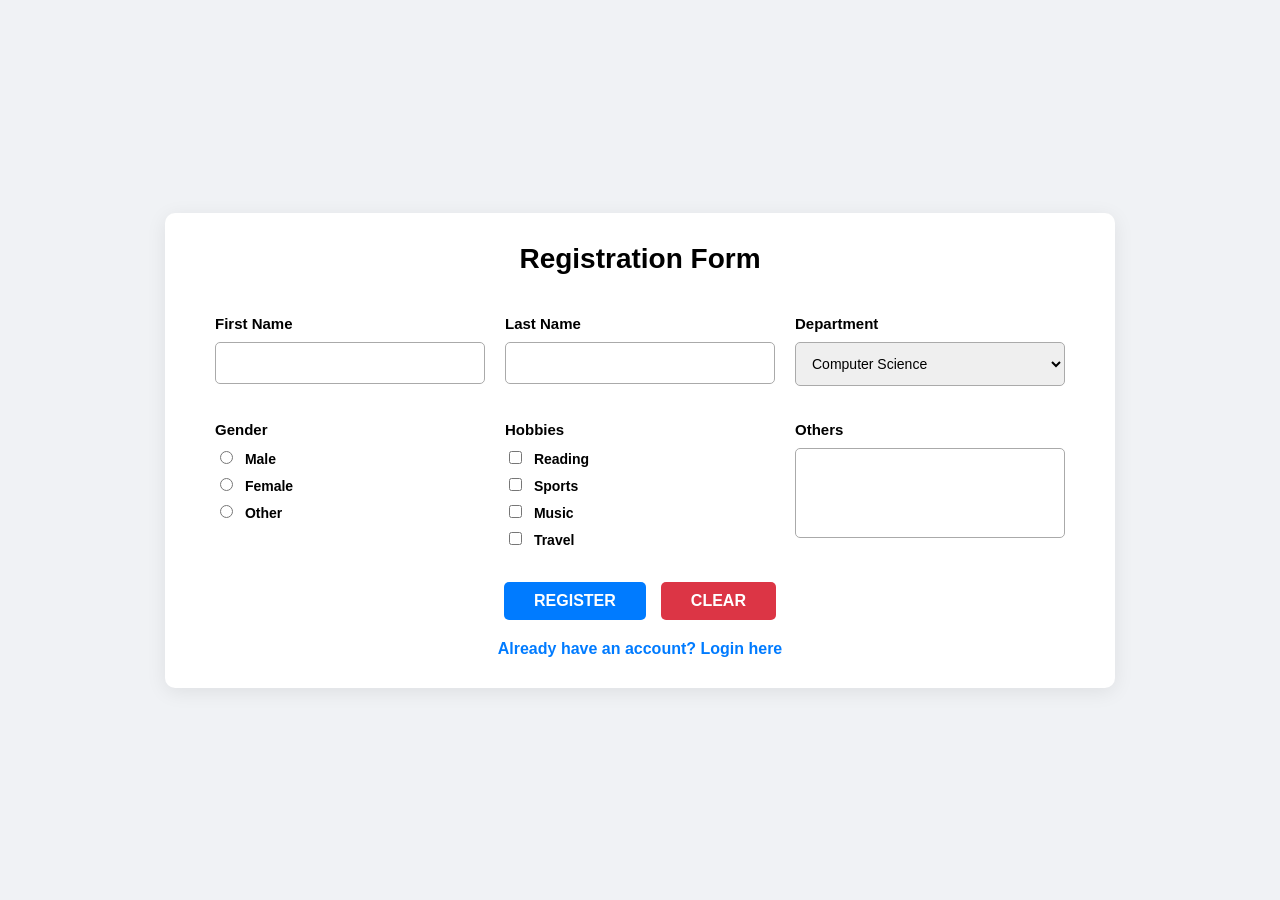
<file: index.html>
<!doctype html>
<html>
  <head>
    <title>Registration Form</title>
    <link rel="stylesheet" href="style.css" />
  </head>
  <body>
    <div class="container reg-container">
      <h2>Registration Form</h2>
      <form id="regForm" method="POST" action="register_process.php">
        <table>
          <tr>
            <td>
              <label class="field-label">First Name</label>
              <input type="text" id="fname" name="fname" />
            </td>
            <td>
              <label class="field-label">Last Name</label>
              <input type="text" id="lname" name="lname" />
            </td>
            <td>
              <label class="field-label">Department</label>
              <select name="dept">
                <option>Computer Science</option>
                <option>Information Technology</option>
                <option>Engineering</option>
              </select>
            </td>
          </tr>
          <tr>
            <td>
              <label class="field-label">Gender</label>
              <div class="inline">
                <input type="radio" name="gender" value="Male" /> Male
              </div>
              <div class="inline">
                <input type="radio" name="gender" value="Female" /> Female
              </div>
              <div class="inline">
                <input type="radio" name="gender" value="Other" /> Other
              </div>
            </td>
            <td>
              <label class="field-label">Hobbies</label>
              <div class="inline">
                <input
                  type="checkbox"
                  class="hobby-check"
                  name="hobbies[]"
                  value="Reading"
                />
                Reading
              </div>
              <div class="inline">
                <input
                  type="checkbox"
                  class="hobby-check"
                  name="hobbies[]"
                  value="Sports"
                />
                Sports
              </div>
              <div class="inline">
                <input
                  type="checkbox"
                  class="hobby-check"
                  name="hobbies[]"
                  value="Music"
                />
                Music
              </div>
              <div class="inline">
                <input
                  type="checkbox"
                  class="hobby-check"
                  name="hobbies[]"
                  value="Travel"
                />
                Travel
              </div>
            </td>
            <td>
              <label class="field-label">Others</label>
              <textarea id="others" name="others" rows="4"></textarea>
            </td>
          </tr>
        </table>

        <div class="buttons">
          <button type="submit" class="register">Register</button>
          <button type="button" id="confirmClear" class="clear">Clear</button>
        </div>

        <div class="footer-link">
          <a href="login.php">Already have an account? Login here</a>
        </div>
      </form>
    </div>

    <script>
      // --- 1. THE CLEAR CONFIRMATION SIGNAL ---
      document
        .getElementById("confirmClear")
        .addEventListener("click", function () {
          // Displays a browser popup with OK and Cancel
          const userConfirmed = confirm(
            "Are you sure? This will wipe all the information you typed.",
          );

          if (userConfirmed) {
            document.getElementById("regForm").reset();
          }
        });

      // --- 2. THE REGISTRATION VALIDATION SIGNAL ---
      document
        .getElementById("regForm")
        .addEventListener("submit", function (e) {
          // Grab the elements
          const fname = document.getElementById("fname").value.trim();
          const lname = document.getElementById("lname").value.trim();
          const gender = document.querySelector('input[name="gender"]:checked');
          const hobbies = document.querySelectorAll(".hobby-check:checked");
          const others = document.getElementById("others").value.trim();

          let errors = [];

          // Logic: Names must be filled
          if (fname === "" || lname === "") {
            errors.push("First and Last Name are required.");
          }

          // Logic: Gender must be selected
          if (!gender) {
            errors.push("Please select a Gender.");
          }

          // Logic: Must have a hobby OR something in the others box
          if (hobbies.length === 0 && others === "") {
            errors.push(
              "Please select at least one hobby (like Travel!) or fill out the 'Others' box.",
            );
          }

          // If there are errors, stop the form and alert the user
          if (errors.length > 0) {
            // This stops the 405 error by preventing the form from submitting
            e.preventDefault();
            alert("Wait! Please fix the following:\n\n" + errors.join("\n"));
          }
        });
    </script>
  </body>
</html>
<!--
<!doctype html>
<html>
  <head>
    <title>Registration Form</title>
    <link rel="stylesheet" href="style.css" />
    <style>
      /* Keeping the strength bar subtle */
      #strengthBar {
        background-color: #eee;
        display: block;
        height: 5px;
        width: 0%;
        transition: 0.3s;
        margin-top: 8px;
        border-radius: 10px;
      }
      #strengthText {
        font-size: 0.75em;
        font-weight: bold;
        display: block;
        margin-top: 2px;
      }
    </style>
  </head>
  <body>
    <div class="container reg-container">
      <h2>Registration Form</h2>
      <form id="regForm" method="POST" action="register_process.php">
        <table>
          <tr>
            <td>
              <label class="field-label">First Name</label>
              <input type="text" id="fname" name="fname" />
            </td>
            <td>
              <label class="field-label">Last Name</label>
              <input type="text" id="lname" name="lname" />
            </td>
            <td>
              <label class="field-label">Department</label>
              <select name="dept">
                <option>Computer Science</option>
                <option>Information Technology</option>
                <option>Engineering</option>
              </select>
            </td>
          </tr>
          <tr>
            <td>
              <label class="field-label">Gender</label>
              <div class="inline">
                <input type="radio" name="gender" value="Male" /> Male
              </div>
              <div class="inline">
                <input type="radio" name="gender" value="Female" /> Female
              </div>
              <div class="inline">
                <input type="radio" name="gender" value="Other" /> Other
              </div>
            </td>
            <td>
              <label class="field-label">Hobbies</label>
              <div class="inline">
                <input
                  type="checkbox"
                  class="hobby-check"
                  name="hobbies[]"
                  value="Reading"
                />
                Reading
              </div>
              <div class="inline">
                <input
                  type="checkbox"
                  class="hobby-check"
                  name="hobbies[]"
                  value="Sports"
                />
                Sports
              </div>
              <div class="inline">
                <input
                  type="checkbox"
                  class="hobby-check"
                  name="hobbies[]"
                  value="Music"
                />
                Music
              </div>
              <div class="inline">
                <input
                  type="checkbox"
                  class="hobby-check"
                  name="hobbies[]"
                  value="Travel"
                />
                Travel
              </div>
            </td>
            <td>
              <label class="field-label">Others</label>
              <textarea id="others" name="others" rows="4"></textarea>
            </td>
          </tr>
          <tr>
            <td>
              <label class="field-label">Password</label>
              <input
                type="password"
                id="regPass"
                name="password"
                placeholder="Create a password (6-20 chars)"
              />

              <div id="strengthBar"></div>
              <span id="strengthText"></span>
            </td>
            <td></td>
            <td></td>
          </tr>
        </table>

        <div class="buttons">
          <button type="submit" class="register">Register</button>
          <button type="button" id="confirmClear" class="clear">Clear</button>
        </div>

        <div class="footer-link">
          <a href="login.php">Already have an account? Login here</a>
        </div>
      </form>
    </div>

    <script>
      const passwordInput = document.getElementById("regPass");
      const strengthBar = document.getElementById("strengthBar");
      const strengthText = document.getElementById("strengthText");

      // 1. REAL-TIME STRENGTH SIGNAL
      passwordInput.addEventListener("input", function () {
        const val = passwordInput.value;
        const len = val.length;

        // Force Max 20 Limit
        if (len > 20) {
          passwordInput.value = val.substring(0, 20);
        }

        // Calculate Strength
        let strength = 0;
        if (len >= 6) strength++;
        if (/[A-Z]/.test(val)) strength++;
        if (/[0-9]/.test(val)) strength++;
        if (/[^A-Za-z0-9]/.test(val)) strength++;

        switch (strength) {
          case 0:
          case 1:
            strengthBar.style.width = "25%";
            strengthBar.style.backgroundColor = "#dc3545";
            strengthText.textContent = "Weak";
            strengthText.style.color = "#dc3545";
            break;
          case 2:
            strengthBar.style.width = "50%";
            strengthBar.style.backgroundColor = "#ffc107";
            strengthText.textContent = "Medium";
            strengthText.style.color = "#ffc107";
            break;
          case 3:
          case 4:
            strengthBar.style.width = "100%";
            strengthBar.style.backgroundColor = "#28a745";
            strengthText.textContent = "Strong!";
            strengthText.style.color = "#28a745";
            break;
        }

        if (len === 0) {
          strengthBar.style.width = "0%";
          strengthText.textContent = "";
        }
      });

      // 2. CLEAR SIGNAL
      document
        .getElementById("confirmClear")
        .addEventListener("click", function () {
          if (confirm("Are you sure you want to clear the form?")) {
            document.getElementById("regForm").reset();
            strengthBar.style.width = "0%";
            strengthText.textContent = "";
          }
        });

      // 3. SUBMIT VALIDATION
      document
        .getElementById("regForm")
        .addEventListener("submit", function (e) {
          const fname = document.getElementById("fname").value.trim();
          const lname = document.getElementById("lname").value.trim();
          const password = document.getElementById("regPass").value.trim();
          const gender = document.querySelector('input[name="gender"]:checked');
          const hobbies = document.querySelectorAll(".hobby-check:checked");
          const others = document.getElementById("others").value.trim();

          let errors = [];
          if (fname === "" || lname === "") errors.push("Names are required.");
          if (password === "") {
            errors.push("Password is required.");
          } else if (password.length < 6) {
            errors.push("Password must be at least 6 characters.");
          }
          if (!gender) errors.push("Please select a Gender.");
          if (hobbies.length === 0 && others === "")
            errors.push("Select a hobby or fill 'Others'.");

          if (errors.length > 0) {
            e.preventDefault();
            alert("Wait! Please fix the following:\n\n" + errors.join("\n"));
          }
        });
    </script>
  </body>
</html>
-->

<!--
<!doctype html>
<html>
  <head>
    <title>Registration Form</title>
    <link rel="stylesheet" href="style.css" />
    <style>
      /* Hidden by default, appears on focus */
      #passFeedbackContainer {
        display: none;
        background: #f9f9f9;
        padding: 10px;
        border-radius: 5px;
        margin-top: 10px;
        border-left: 3px solid #ccc;
      }

      #passRequirements {
        list-style: none;
        padding: 0;
        margin: 0;
        font-size: 0.75em;
        color: #888;
      }

      .req-item {
        margin-bottom: 3px;
        transition: color 0.3s ease;
      }

      #strengthBar {
        background-color: #eee;
        height: 4px;
        width: 0%;
        transition: 0.3s;
        margin-top: 8px;
        border-radius: 10px;
      }
    </style>
  </head>
  <body>
    <div class="container reg-container">
      <h2>Registration Form</h2>
      <form id="regForm" method="POST" action="register_process.php">
        <table>
          <tr>
            <td>
              <label class="field-label">First Name</label>
              <input type="text" id="fname" name="fname" />
            </td>
            <td>
              <label class="field-label">Last Name</label>
              <input type="text" id="lname" name="lname" />
            </td>
            <td>
              <label class="field-label">Department</label>
              <select name="dept">
                <option>Computer Science</option>
                <option>Information Technology</option>
                <option>Engineering</option>
              </select>
            </td>
          </tr>
          <tr>
            <td>
              <label class="field-label">Gender</label>
              <div class="inline">
                <input type="radio" name="gender" value="Male" /> Male
              </div>
              <div class="inline">
                <input type="radio" name="gender" value="Female" /> Female
              </div>
              <div class="inline">
                <input type="radio" name="gender" value="Other" /> Other
              </div>
            </td>
            <td>
              <label class="field-label">Hobbies</label>
              <div class="inline">
                <input
                  type="checkbox"
                  class="hobby-check"
                  name="hobbies[]"
                  value="Reading"
                />
                Reading
              </div>
              <div class="inline">
                <input
                  type="checkbox"
                  class="hobby-check"
                  name="hobbies[]"
                  value="Sports"
                />
                Sports
              </div>
              <div class="inline">
                <input
                  type="checkbox"
                  class="hobby-check"
                  name="hobbies[]"
                  value="Music"
                />
                Music
              </div>
              <div class="inline">
                <input
                  type="checkbox"
                  class="hobby-check"
                  name="hobbies[]"
                  value="Travel"
                />
                Travel
              </div>
            </td>
            <td>
              <label class="field-label">Others</label>
              <textarea id="others" name="others" rows="4"></textarea>
            </td>
          </tr>
          <tr>
            <td>
              <label class="field-label">Password</label>
              <input
                type="password"
                id="regPass"
                name="password"
                placeholder="Click to create password"
              />

              <div id="passFeedbackContainer">
                <ul id="passRequirements">
                  <li id="reqLength" class="req-item">✖ 6-20 Characters</li>
                  <li id="reqUpper" class="req-item">✖ One Uppercase Letter</li>
                  <li id="reqNumber" class="req-item">✖ One Number</li>
                </ul>
                <div id="strengthBar"></div>
                <span
                  id="strengthText"
                  style="font-size: 0.7em; font-weight: bold"
                ></span>
              </div>
            </td>
            <td></td>
            <td></td>
          </tr>
        </table>

        <div class="buttons">
          <button type="submit" class="register">Register</button>
          <button type="button" id="confirmClear" class="clear">Clear</button>
        </div>

        <div class="footer-link">
          <a href="login.php">Already have an account? Login here</a>
        </div>
      </form>
    </div>

    <script>
      const passwordInput = document.getElementById("regPass");
      const feedbackContainer = document.getElementById(
        "passFeedbackContainer",
      );
      const strengthBar = document.getElementById("strengthBar");
      const strengthText = document.getElementById("strengthText");

      const reqLength = document.getElementById("reqLength");
      const reqUpper = document.getElementById("reqUpper");
      const reqNumber = document.getElementById("reqNumber");

      // --- 1. SHOW/HIDE LOGIC ---
      passwordInput.addEventListener("focus", function () {
        feedbackContainer.style.display = "block"; // Shows when clicked
      });

      // Optional: Hide it when clicking away (if the field is empty)
      passwordInput.addEventListener("blur", function () {
        if (this.value === "") {
          feedbackContainer.style.display = "none";
        }
      });

      // --- 2. THE DYNAMIC SIGNAL LOGIC ---
      passwordInput.addEventListener("input", function () {
        const val = this.value;
        const len = val.length;

        if (len > 20) this.value = val.substring(0, 20);

        // Update Requirements
        check(reqLength, len >= 6 && len <= 20, "6-20 Characters");
        check(reqUpper, /[A-Z]/.test(val), "One Uppercase Letter");
        check(reqNumber, /[0-9]/.test(val), "One Number");

        // Strength UI
        let score = 0;
        if (len >= 6) score++;
        if (/[A-Z]/.test(val)) score++;
        if (/[0-9]/.test(val)) score++;
        if (/[^A-Za-z0-9]/.test(val)) score++;

        updateUI(score, len);
      });

      function check(el, valid, text) {
        el.textContent = (valid ? "✔ " : "✖ ") + text;
        el.style.color = valid ? "#28a745" : "#dc3545";
      }

      function updateUI(score, len) {
        if (len === 0) {
          strengthBar.style.width = "0%";
          strengthText.textContent = "";
          return;
        }
        const colors = ["#dc3545", "#dc3545", "#ffc107", "#28a745", "#28a745"];
        const labels = ["Too Short", "Weak", "Medium", "Strong", "Excellent!"];
        strengthBar.style.width = score * 25 + "%";
        strengthBar.style.backgroundColor = colors[score];
        strengthText.textContent = labels[score];
        strengthText.style.color = colors[score];
      }

      // --- 3. CLEAR & SUBMIT ---
      document
        .getElementById("confirmClear")
        .addEventListener("click", function () {
          if (confirm("Clear form?")) {
            document.getElementById("regForm").reset();
            feedbackContainer.style.display = "none";
          }
        });

      document
        .getElementById("regForm")
        .addEventListener("submit", function (e) {
          if (passwordInput.value.length < 6) {
            e.preventDefault();
            alert("Password is too weak!");
          }
        });
    </script>
  </body>
</html>
-->
</file>
<file: style.css>
/* style.css */

/* --- SHARED BASE STYLES --- */
body {
    font-family: 'Segoe UI', Arial, sans-serif;
    background: #f0f2f5; /* Light grey-blue background from your screenshot */
    display: flex;
    justify-content: center;
    align-items: center;
    min-height: 100vh;
    margin: 0;
}

.container {
    background: #ffffff; 
    padding: 30px 40px;
    border-radius: 10px;
    box-shadow: 0 4px 20px rgba(0,0,0,0.08);
    box-sizing: border-box;
}

h2 {
    text-align: center;
    margin-top: 0;
    margin-bottom: 30px;
    color: #000000; /* Deep black for the title */
    font-weight: 800;
    font-size: 28px;
}

/* --- REGISTRATION FORM (WIDE) --- */
.reg-container { 
    width: 950px; 
}

table {
    width: 100%;
    border-collapse: collapse;
}

td {
    width: 33.33%;
    padding: 10px;
    vertical-align: top;
}

/* DARK & BOLD LABELS (Registration) */
.field-label {
    display: block;
    font-weight: 700; /* Extra bold */
    margin-bottom: 10px;
    color: #000000; /* Pure Black - No fading */
    font-size: 15px;
}

/* Radio & Checkbox Text Labels */
.inline {
    display: block;
    margin-bottom: 8px;
    font-size: 14px;
    font-weight: 700; /* Made these dark and bold too */
    color: #000000;
}

.inline input {
    margin-right: 8px;
}

/* --- LOGIN FORM (NARROW) --- */
.login-container { 
    width: 400px; 
}

/* DARK & BOLD LABELS (Login Username/Password) */
.login-container label {
    display: block;
    font-weight: 700;
    margin-bottom: 10px;
    color: #000000; /* Pure Black */
    text-align: left;
    font-size: 15px;
}

/* --- SHARED INPUTS & BUTTONS --- */
input[type="text"], 
input[type="password"], 
select, 
textarea {
    width: 100%;
    padding: 12px;
    border: 1px solid #aaaaaa; /* Darker border for the boxes */
    border-radius: 5px;
    margin-bottom: 15px;
    box-sizing: border-box;
    font-size: 14px;
    color: #000000; /* Typed text is dark black */
}

textarea { resize: none; }

/* Placeholder remains grey enough to look like a hint */
::placeholder {
    color: #666666;
    font-style: italic;
}

.buttons {
    display: flex;
    justify-content: center;
    gap: 15px;
    margin-top: 15px;
    border: none !important; /* Removes the separator line completely */
    padding-top: 0;
}

button {
    padding: 10px 30px;
    border: none;
    border-radius: 5px;
    cursor: pointer;
    font-weight: 700;
    color: white;
    font-size: 16px;
    text-transform: uppercase;
}

.register, .login-btn {
    background-color: #007bff;
}

.clear {
    background-color: #dc3545;
}

/* --- FOOTER & ERROR BOX --- */
.footer-link {
    text-align: center;
    margin-top: 20px;
}

.footer-link a {
    text-decoration: none;
    color: #007bff;
    font-weight: 700;
}

.error-box {
    background: #fff0f3;
    color: #d63384;
    padding: 10px;
    border-radius: 5px;
    margin-top: 15px;
    text-align: center;
    font-weight: 800;
    border: none !important; /* No border to ensure no "stray lines" */
}
</file>
